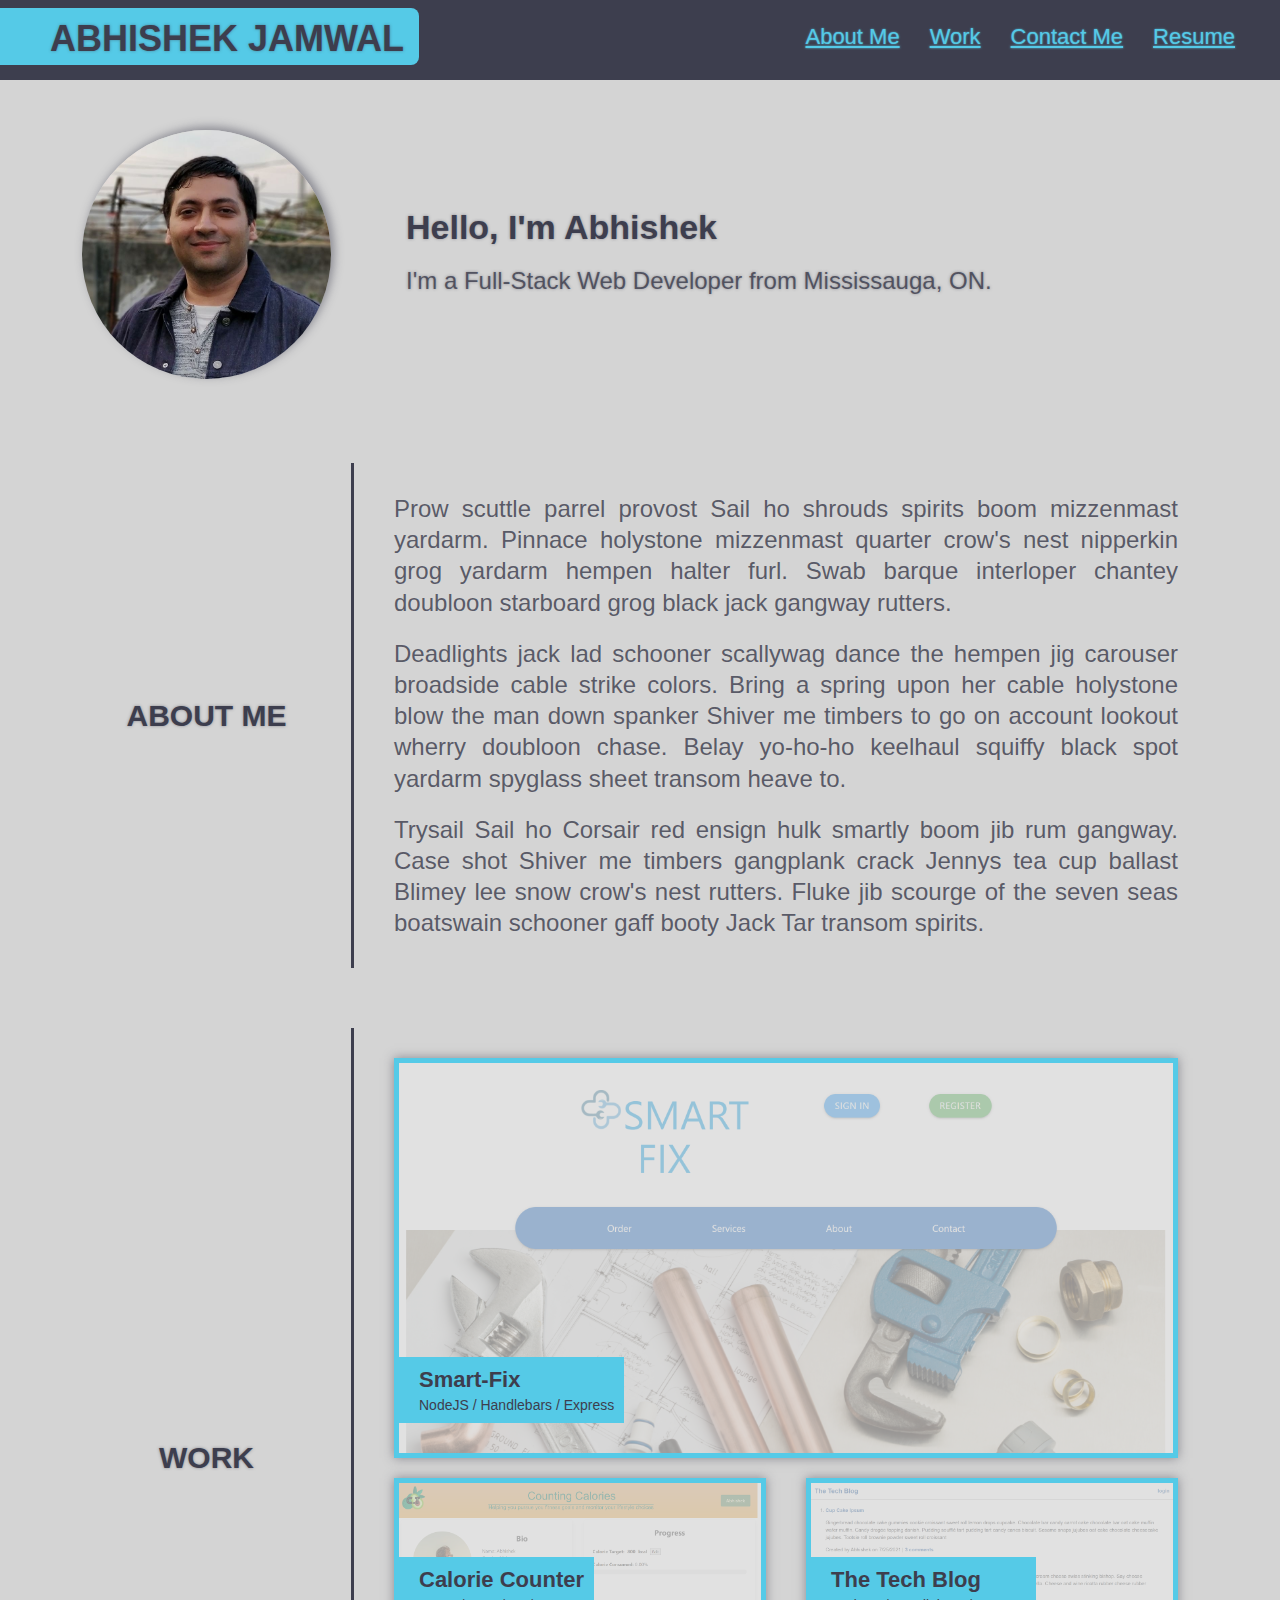
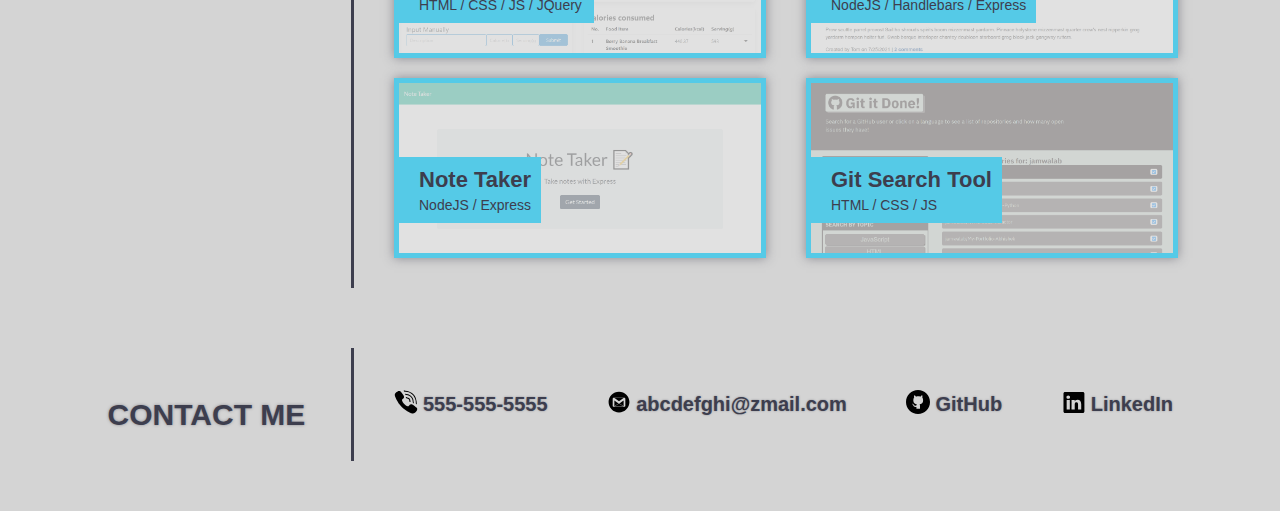
<file: index.html>
<!DOCTYPE html>
<html lang="en">
<head>
    <meta charset="UTF-8"/>
    <meta http-equiv="X-UA-Compatible" content="IE=edge"/>
    <meta name="viewport" content="width=device-width, initial-scale=1.0"/>
    <title>Portfolio - Abhishek Jamwal</title>
    <link rel="stylesheet" href="./assets/css/style.css"/>
</head>
<body>
    <!--HEADER AND NAVIGATION SECTION-->
    <header>
        <h1>
            <a href="./index.html">ABHISHEK JAMWAL</a>
        </h1>
        <!--NAVIGATION MENU-->
        <nav>
            <ul>
                <li>
                    <a href="#about-me">About Me</a>
                </li>
                <li>
                    <a href="#work">Work</a>
                </li>
                <li>
                    <a href="#contact-me">Contact Me</a>
                </li>
                <li>
                    <a href="./resume.html">Resume</a>
                </li>
            </ul>
        </nav>
    </header>

    <!--HERO SECTION-->
    <section class="gen-flexbox wide95">
        <div class="hero-img">
            <img src="./assets/img/prof-pic.jpg" alt="Abhishek Jamwal, smiling.">
        </div>
        <div class="hero-text">
            <h2>Hello, I'm Abhishek</h2>
            <p>I'm a Full-Stack Web Developer from Mississauga, ON.</p>
        </div>
    </section>

    <!--ABOUT ME SECTION-->
    <section id="about-me" class="gen-flexbox wide95">
        <h2 class="section-h2">ABOUT ME</h2>
        <div class="right-section about-text">
            <p>Prow scuttle parrel provost Sail ho shrouds spirits boom mizzenmast yardarm. Pinnace holystone mizzenmast quarter crow's nest nipperkin grog yardarm hempen halter furl. Swab barque interloper chantey doubloon starboard grog black jack gangway rutters.</p>
            <p>Deadlights jack lad schooner scallywag dance the hempen jig carouser broadside cable strike colors. Bring a spring upon her cable holystone blow the man down spanker Shiver me timbers to go on account lookout wherry doubloon chase. Belay yo-ho-ho keelhaul squiffy black spot yardarm spyglass sheet transom heave to.</p>
            <p>Trysail Sail ho Corsair red ensign hulk smartly boom jib rum gangway. Case shot Shiver me timbers gangplank crack Jennys tea cup ballast Blimey lee snow crow's nest rutters. Fluke jib scourge of the seven seas boatswain schooner gaff booty Jack Tar transom spirits.</p>
        </div>
    </section>
    <!--WORK SECTION-->
    <section id="work" class="gen-flexbox wide95">
        <h2 class="section-h2">WORK</h2>
        <div class="right-section gen-flexbox">
            <a href="https://floating-cove-91289.herokuapp.com/" target="_blank" class="work main-work">
                <article class="img-preview">
                    <img src="./assets/img/smartFix.png" alt="snapshot of Smart Fix website with link"/>
                    <div class="img-text">
                        <h3>Smart-Fix</h3>
                        <p>NodeJS / Handlebars / Express</p>
                    </div>
                </article>
            </a>
            <a href="https://uot-project-grp.github.io/project01-calorie-tracker/" target="_blank" class="work other-work">
                <article class="img-preview small-img-preview">
                    <img src="./assets/img/CalTracker.png" alt="snapshot of Calorie Tracker website with link"/>
                    <div class="img-text">
                        <h3>Calorie Counter</h3>
                        <p>HTML / CSS / JS / JQuery</p>
                    </div>
                </article>
            </a>
            <a href="https://pure-eyrie-01841.herokuapp.com/" target="_blank" class="work other-work">
                <article class="img-preview small-img-preview">
                    <img src="./assets/img/theTechBlog.png" alt="snapshot of The Tech Blog website with link"/>
                    <div class="img-text">
                        <h3>The Tech Blog</h3>
                        <p>NodeJS / Handlebars / Express</p>
                    </div>
                </article>
            </a>
            <a href="https://tragically-donair-32034.herokuapp.com/" target="_blank" class="work other-work">
                <article class="img-preview small-img-preview">
                    <img src="./assets/img/noteTaker.png" alt="snapshot of Note Taker with link"/>
                    <div class="img-text">
                        <h3>Note Taker</h3>
                        <p>NodeJS / Express</p>
                    </div>
                </article>
            </a>
            <a href="https://jamwalab.github.io/git-it-done/" target="_blank" class="work other-work">
                <article class="img-preview small-img-preview">
                    <img src="./assets/img/GitItDone.png" alt="snapshot of Git Search Tool with link"/>
                    <div class="img-text">
                        <h3>Git Search Tool</h3>
                        <p>HTML / CSS / JS</p>
                    </div>
                </article>
            </a>
        </div>
    </section>
    <!--CONTACT ME SECTION-->
    <section id="contact-me" class="gen-flexbox wide95">
        <h2 class="section-h2">CONTACT ME</h2>
        <div class="contact-details right-section gen-flexbox">
            <!--Icon source https://www.iconfinder.com/social-media-icons-->
            <div class="icon-img gen-flexbox">
                <div>
                    <img src="./assets/img/cell.svg" alt="phone icon" />
                </div>
                <p class="deco">555-555-5555</p>
            </div>
            <div class="icon-img gen-flexbox">
                <div>
                    <img src="./assets/img/mail.svg" alt="mail icon" />
                </div>
                <p class="deco">abcdefghi@zmail.com</p>
            </div>
            <div class="icon-img gen-flexbox"> 
                <div>
                    <img src="./assets/img/github.svg" alt="github icon" />
                </div>
                <a href="https://github.com/jamwalab"target="_blank" class="deco">GitHub</a>
            </div>
            <div class="icon-img gen-flexbox">
                <div>
                    <img src="./assets/img/linkedin.svg" alt="linkedin icon" />
                </div>
                <a href="https://www.linkedin.com/in/abhishek-jamwal-76889445" target="_blank" class="deco">LinkedIn</a>
            </div>
        </div>
    </section>
</body>
</html>
</file>
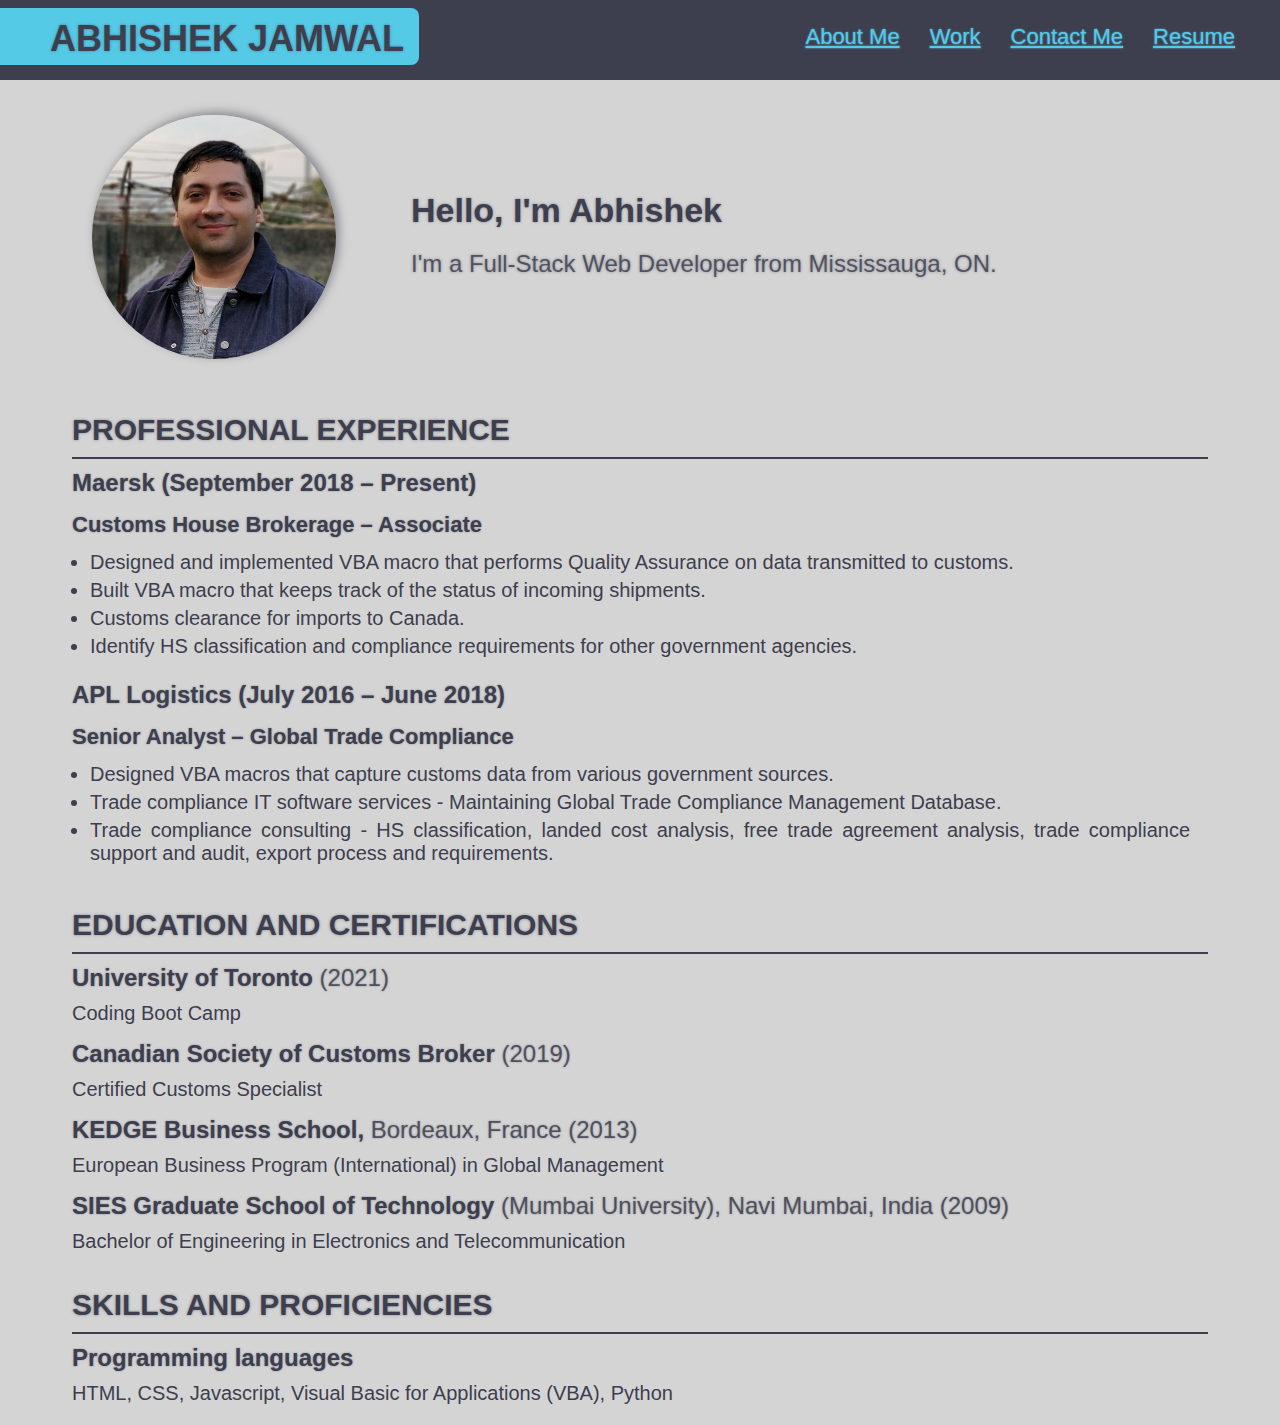
<file: resume.html>
<!DOCTYPE html>
<html lang="en">
<head>
    <meta charset="UTF-8">
    <meta http-equiv="X-UA-Compatible" content="IE=edge">
    <meta name="viewport" content="width=device-width, initial-scale=1.0">
    <title>Resume - Abhishek Jamwal</title>
    <link rel="stylesheet" href="./assets/css/style.css"/>
    <link rel="stylesheet" href="./assets/css/resumestyle.css"/>
</head>
<body>
    <!--HEADER AND NAVIGATION SECTION-->
    <header>
        <h1>
            <a href="./index.html">ABHISHEK JAMWAL</a>
        </h1>
        <!--NAVIGATION MENU-->
        <nav>
            <ul>
                <li>
                    <a href="./index.html#about-me">About Me</a>
                </li>
                <li>
                    <a href="./index.html#work">Work</a>
                </li>
                <li>
                    <a href="./index.html#contact-me">Contact Me</a>
                </li>
                <li>
                    <a href="./resume.html">Resume</a>
                </li>
            </ul>
        </nav>
    </header>
    <!--HERO SECTION-->
    <section class="gen-flexbox wide95">
        <div class="hero-img">
            <img src="./assets/img/prof-pic.jpg" alt="Abhishek Jamwal, smiling.">
        </div>
        <div class="hero-text">
            <h2>Hello, I'm Abhishek</h2>
            <p>I'm a Full-Stack Web Developer from Mississauga, ON.</p>
        </div>
    </section>
    <section class="experience gen-flexbox wide95 resume-flex">
        <h2>PROFESSIONAL EXPERIENCE</h2>
        <article class="gen-flexbox resume-flex">
            <h3>Maersk (September 2018 – Present)</h3>
            <h4>Customs House Brokerage – Associate</h4>
            <ul>
                <li>Designed and implemented VBA macro that performs Quality Assurance on data transmitted to customs.</li>
                <li>Built VBA macro that keeps track of the status of incoming shipments.</li>
                <li>Customs clearance for imports to Canada.</li>
                <li>Identify HS classification and compliance requirements for other government agencies.</li>
            </ul>
        </article>
        <article class="gen-flexbox resume-flex">
            <h3>APL Logistics (July 2016 – June 2018)</h3>
            <h4>Senior Analyst – Global Trade Compliance</h4>
            <ul>
                <li>Designed VBA macros that capture customs data from various government sources.</li>
                <li>Trade compliance IT software services - Maintaining Global Trade Compliance Management Database.</li>
                <li>Trade compliance consulting - HS classification, landed cost analysis, free trade agreement analysis, trade compliance support and audit, export process and requirements.</li>
            </ul>
        </article>
    </section>
    <section class="experience gen-flexbox wide95 resume-flex">
        <h2>EDUCATION AND CERTIFICATIONS</h2>
        <div class="gen-flexbox resume-flex">
            <h3>University of Toronto <span>(2021)</span></h3>
            <p>Coding Boot Camp</p>
        </div>
        <div class="gen-flexbox resume-flex">
            <h3>Canadian Society of Customs Broker <span>(2019)</span></h3>
            <p>Certified Customs Specialist</p>
        </div>
        <div class="gen-flexbox resume-flex">
            <h3>KEDGE Business School, <span>Bordeaux, France (2013)</span></h3>
            <p>European Business Program (International) in Global Management</p>
        </div class="gen-flexbox resume-flex">
        <div>
            <h3>SIES Graduate School of Technology <span>(Mumbai University), Navi Mumbai, India (2009)</span></h3>
            <p>Bachelor of Engineering in Electronics and Telecommunication</p>
        </div>
    </section>
    <section class="experience gen-flexbox wide95 resume-flex">
        <h2>SKILLS AND PROFICIENCIES</h2>
        <article>
            <h3>Programming languages</h3>
            <p>HTML, CSS, Javascript, Visual Basic for Applications (VBA), Python</p>
        </article>
    </section>
</body>
</html>
</file>
<file: assets/css/style.css>
/*-----GLOBAL STYLING ELEMENTS-----*/
* {
    padding: 0;
    margin: 0;
    box-sizing: border-box;
}

:root {
    --p-color: #55cae7;
    --s-color: #3d3e4e;
    /*-----81% transparency-----*/
    --p-color-81t: #55cae7d0;
    --s-color-81t: #3d3e4ed0;
    /*-----50% transparency for shadow-----*/
    --s-color-50t: #3d3e4e80;
    --p-color-50t: #55cae780;
}

/*-----BODY GENERAL STYLING ELEMENTS-----*/
body{
    font-family: Helvetica, Arial, sans-serif;
    background: #d4d4d4;
    color: var(--s-color);
}

/*-----HEADER SECTION STYLE ELEMENTS-----*/
header {
    background: var(--s-color);
    padding: 8px 30px 15px 0;
    display: flex;
    flex-wrap: wrap;
    justify-content: space-between;
    align-items: center;
    position: sticky;
    top: 0;
    z-index: 9999;
}

header a {
    text-decoration: none;
}

header h1 {
    font-size: 36px;
    padding: 10px 15px 5px 50px;
    background: var(--p-color);
    border-radius: 0 8px 8px 0;
}

header h1 a {
    color: var(--s-color);
    text-shadow: 0 0 3px var(--s-color-50t);
}

header h1:hover {
    transition: all 1s;
    background: var(--p-color-81t);
}

header nav ul {
    display: flex;
    flex-wrap: wrap;
    justify-content: space-between;
    list-style: none;
    align-items: center;
}

header nav ul li a {
    font-size: 22px;
    padding: 10px 15px;
    text-decoration: underline;
    color: var(--p-color);
    text-shadow: 0 0 2px var(--p-color-81t);
}

header nav ul li a:hover {
    transition: all 1s;
    background: var(--p-color-81t);
    color: var(--s-color);
    border-radius: 8px;
}

/*-----COMMON SECTION STYLING-----*/

section {
    padding: 30px;
}

.wide95 {
    width: 95%;
    margin: 0 auto; 
}

.gen-flexbox {
    display: flex;
    flex-wrap: wrap;
    justify-content: center;
    align-items: center;
}

.section-h2 {
    font-size: 30px;
    flex: 1 25%;
    padding: 30px;
    text-align: center;
    text-shadow: 0 0 3px var(--s-color-50t);
}

.right-section {
    flex: 3 75%;
    padding: 20px;
    border-left: 3px solid var(--s-color);
}

/*-----HERO SECTION STYLE ELEMENTS-----*/

.hero-img {
    flex: 1 25%;
    padding: 20px ;
    text-align: center;
}

.hero-img img {
    max-width: 100%;
    border-radius: 50%;
    box-shadow: 3px -3px 10px var(--s-color-50t);
}

.hero-text {
    flex: 5 75%;
    padding: 55px;
    text-shadow: 0 0 3px var(--s-color-50t);
}

.hero-text h2 {
    font-size: 34px;
    padding: 5px 0 15px 0;
}

.hero-text p {
    font-size: 24px;
    padding: 5px 0 15px 0;
    color: var(--s-color-81t);
}

/*-----ABOUT ME SECTION STYLE ELEMENTS-----*/

.about-text p {
    padding: 10px 20px;
    font-size: 24px;
    line-height: 1.3;
    text-align: justify;
    color: var(--s-color-81t);
}

/*-----WORK SECTION STYLE ELEMENTS-----*/

.work {
    display: flex;
    padding: 10px 20px; 
    text-decoration: none;
}

.main-work {
    flex: 1 100%;
}

.other-work {
    flex: 1 50%;
}

.img-preview {
    flex: 100%;
    position: relative;
    border: 5px solid var(--p-color);
    overflow: hidden;
    max-height: 400px;
    box-shadow: 0 0 10px var(--s-color-50t);
}

.small-img-preview {
    max-height: 180px;
}

/*-----NOTE: Found out about object-fit here: https://stackoverflow.com/questions/3029422/how-do-i-auto-resize-an-image-to-fit-a-div-container-----*/
.img-preview img {
    transition: all 2s;
    width: 100%;
    object-fit: cover;
    object-position: top;
    opacity: 30%;
}    

.img-text {
    position: absolute;
    bottom: 30px;
    padding: 10px 10px 10px 20px;
    background: var(--p-color);
    color: var(--s-color);
}

.img-text h3 {
    font-size: 22px;
    padding: 0 0 4px 0;
}

.img-text p {
    font-size: 14px;
}

.img-preview img:hover {
    transition: all 2s;
    opacity: 80%;
}

/*-----CONTACT ME SECTION STYLE ELEMENTS-----*/
.contact-details {
    padding: 40px;
    text-align: center;
    font-size: 20px;
    justify-content: space-between;
    margin-bottom: 20px;
    flex-wrap: nowrap;
}

.icon-img img {
    max-height: 24px;
}

.icon-img a:hover {
    transition: all 1s;
    transform: scale(1.05);
    color: var(--s-color-50t);
}

.deco {
    
    text-decoration: none;
    font-weight: bold;
    color: var(--s-color);
    padding: 5px;
    text-shadow: 0 0 2px var(--s-color-50t);
}

/*MEDIA QUERY FOR SMALLER DESKTOP SCREENS AND SMALLER*/

@media screen and (max-width: 980px) {
    /*-----HEADER SECTION STYLE ELEMENTS-----*/
    header {
        position: relative;
        padding: 8px 0;
    }

    header nav {
        width: 100%;
        padding: 8px 20px 4px 20px;
    }

    /*-----COMMON SECTION STYLING-----*/

    section {
        padding: 15px 10px;
    }

    .section-h2 {
        flex: 100%;
        padding: 10px;
        font-size: 28px;
    }

    .right-section {
        flex: 100%;
        padding: 5px;
        border-left: none;
        border-top: 2px solid var(--s-color);
    }

    /*-----HERO SECTION STYLE ELEMENTS-----*/

    .hero-img {
        padding: 10px;
    }

    .hero-text {
        padding: 10px 10px 10px 30px;
    }

    /*-----ABOUT ME SECTION STYLE ELEMENTS-----*/

    .about-text p {
        padding: 5px;
        font-size: 22px;
    }

    /*-----WORK SECTION STYLE ELEMENTS-----*/

    .work {
        padding: 10px;
    }

    /*-----CONTACT DETAILS-----*/

    .contact-details {
        flex-wrap: wrap;
        margin-bottom: 0;
    }
    
}

@media screen and (max-width: 768px) {
    /*-----HEADER SECTION STYLE ELEMENTS-----*/

    header h1 {
        font-size: 30px;
    }

    header nav ul li a {
        font-size: 20px;
        padding: 10px;
    }

    /*-----COMMON SECTION STYLING-----*/

    section {
        padding: 5px;
    }

    /*-----HERO SECTION STYLE ELEMENTS-----*/

    .hero-text h2 {
        font-size: 30px;
    }

    .hero-text p {
        font-size: 20px;
    }

    /*-----ABOUT ME SECTION STYLE ELEMENTS-----*/

    .about-text p {
        font-size: 18px;
    }

    /*-----WORK SECTION STYLE ELEMENTS-----*/

    .img-text h3 {
        font-size: 18px;
    }

    .img-text p {
        font-size: 12px;
    }

    /*-----CONTACT DETAILS-----*/
    .icon-img {
        flex: 50%;
        padding: 5px 0;
    }

    .contact-details {
        font-size: 18px;
    }

    .icon-img img {
        max-height: 20px;
    }
}

@media screen and (max-width: 575px) {
    /*-----HEADER SECTION STYLE ELEMENTS-----*/

    header h1 {
        font-size: 28px;
        width: 100%;
        padding: 10px 0 5px 0;
        text-align: center;
        border-radius: 10px;
    }

    header nav ul {
        justify-content: space-evenly;
        text-align: center;
    }

    header nav ul li {
        flex: 50%;
        padding: 0 0 5px 0;
    }

    /*-----COMMON SECTION STYLING-----*/ 

    .section-h2 {
        padding: 5px;
        font-size: 26px;
    }

    /*-----HERO SECTION STYLE ELEMENTS-----*/

    .hero-img {
        flex: 100%;
    }

    .hero-img img {
        max-height: 200px;
    }

    .hero-text {
        text-align: center;
        padding: 5px;
    }

    .hero-text h2 {
        font-size: 28px;
        padding: 5px;
    }

    .hero-text p {
        padding: 5px;
    }

    /*-----ABOUT ME SECTION STYLE ELEMENTS-----*/

    .about-text p {
        font-size: 16px;
        color: var(--s-color);
    }

    /*-----WORK SECTION STYLE ELEMENTS-----*/
    .other-work {
        flex: 100%;
    }

    /*-----CONTACT DETAILS-----*/
    .icon-img {
        flex: 100%;
    }
}
</file>
<file: assets/css/resumestyle.css>
/*-----COMMON SECTION STYLING-----*/
section {
    padding: 15px 40px;
}

.resume-flex {
    flex-direction: column;
    align-items: stretch;
}

/*-----HERO SECTION STYLE ELEMENTS-----*/
.hero-img img {
    max-height: 250px;
}

/*-----ALL SECTIONS-----*/

.experience {
    color: var(--s-color);
    text-align: justify;
}

.experience h2 {
    font-size: 30px;
    padding: 0 0 10px 0;
    text-shadow: 0 0 3px var(--s-color-50t);
    border-bottom: 2px solid var(--s-color);
}

.experience h3{
    font-size: 24px;
    padding: 10px 0;
    text-shadow: 0 0 2px var(--s-color-50t);
}

.experience h4 {
    font-size: 22px;
    padding: 5px 0;
    text-shadow: 0 0 2px var(--s-color-50t);
}

.experience ul {
    padding: 8px 18px;
}

.experience ul li, .experience p {
    font-size: 20px;
    padding: 0 0 5px 0;
}

.experience span {
    font-weight: lighter;
    color: var(--s-color-81t);
}

@media screen and (max-width: 980px) {

    /*-----COMMON SECTION STYLING-----*/

    section {
        padding: 10px;
    }

    /*-----ALL SECTIONS-----*/


    .experience h2 {
        font-size: 28px;
        padding: 0 0 10px 0;
    }
    
    .experience h3{
        font-size: 22px;
        padding: 5px 0;
    }
    
    .experience h4 {
        font-size: 20px;
        padding: 0;
    }

    .experience ul {
        padding: 8px 5px 5px 18px;
    }
     
    .experience ul li, .experience p {
        font-size: 18px;
        padding: 0 0 5px 0;
    }

}

@media screen and (max-width: 575px) {
    
    /*-----COMMON SECTION STYLING-----*/

    section {
        padding: 5px;
    }

    /*-----ALL SECTIONS-----*/
    
    .experience {
        text-align: left;
    }
    .experience h2 {
        font-size: 20px;
        padding: 0 0 10px 0;
        text-align: center;
    }
    
    .experience h3{
        font-size: 18px;
    }
    
    .experience h4 {
        font-size: 16px;
    }
     
    .experience ul li, .experience p {
        font-size: 16px;
        padding: 0 0 5px 0;
    }

}
</file>
